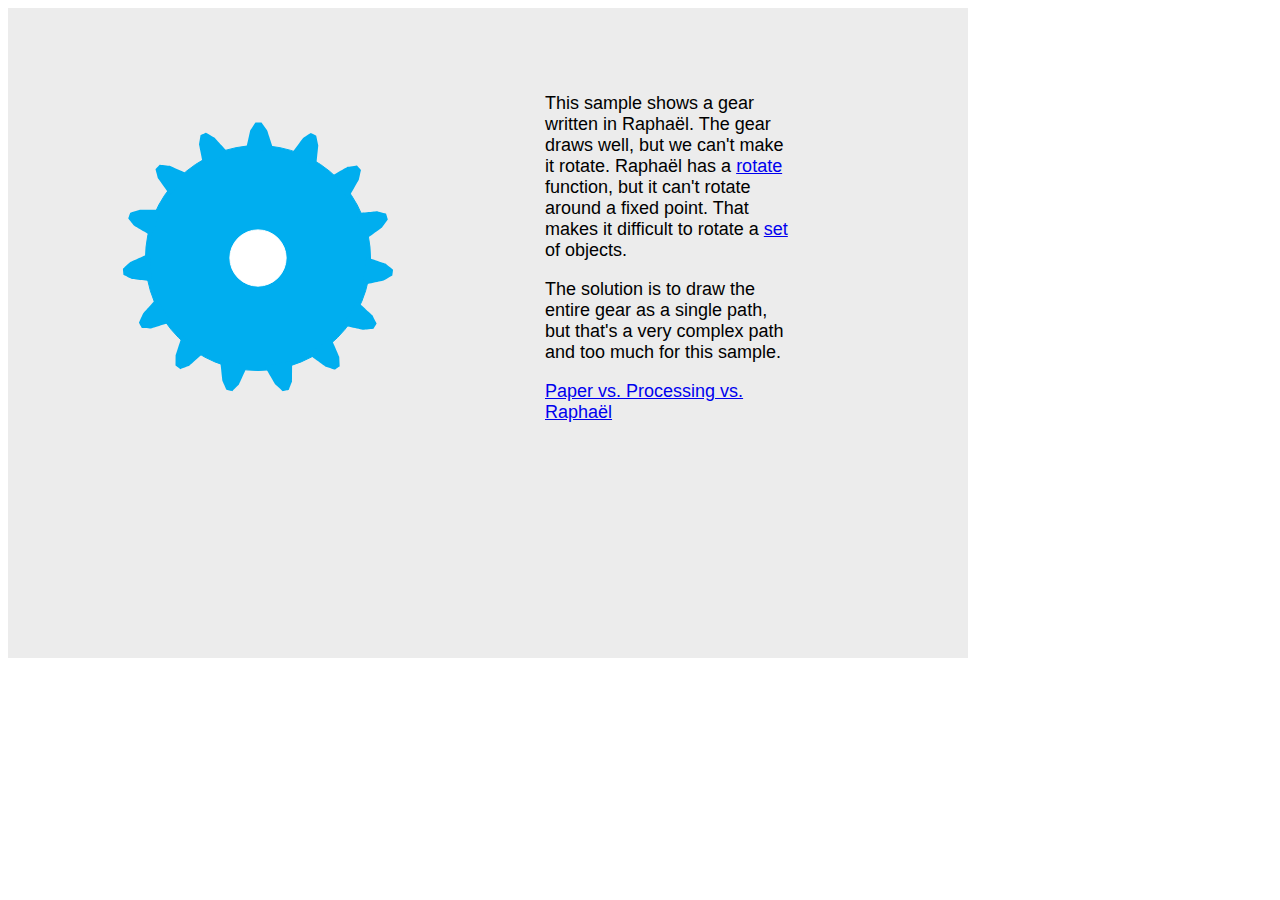
<file: raphael_gears.html>
<!DOCTYPE html> 
<html lang="en"> 
    <head> 
        <meta http-equiv="Content-Type" content="text/html; charset=utf-8"> 
        <title>Rapha&euml;l Gears</title> 
        
        <script src="raphael-min.js" type="text/javascript" charset="utf-8"></script>
        <script src="raphael_gears.js" type="text/javascript" charset="utf-8"></script>
        
    </head> 
    <body>
        <div id="canvas" style="height: 650px; width: 960px; background-color: #ececec;"></div>
        
        <div style="font-family: ff-basic-gothic-web-pro,Verdana,Arial,Sans-serif;left: 545px;position: absolute;top: 75px;width: 250px; font-size: 18px;">
            <p>
                This sample shows a gear written in Rapha&euml;l.  The gear draws well, but we can't make it rotate.  Rapha&euml;l has a <a href="http://raphaeljs.com/reference.html#Element.rotate">rotate</a> function, but it can't rotate around a fixed point.  That makes it difficult to rotate a <a href="http://raphaeljs.com/reference.html#Paper.set">set</a> of objects.
            </p>
            
            <p>
                The solution is to draw the entire gear as a single path, but that's a very complex path and too much for this sample.
            </p>
            
            <p>
                <a href=".">Paper vs. Processing vs. Rapha&euml;l</a>
            </p>
        </div>
        
    </body>
</html>
</file>
